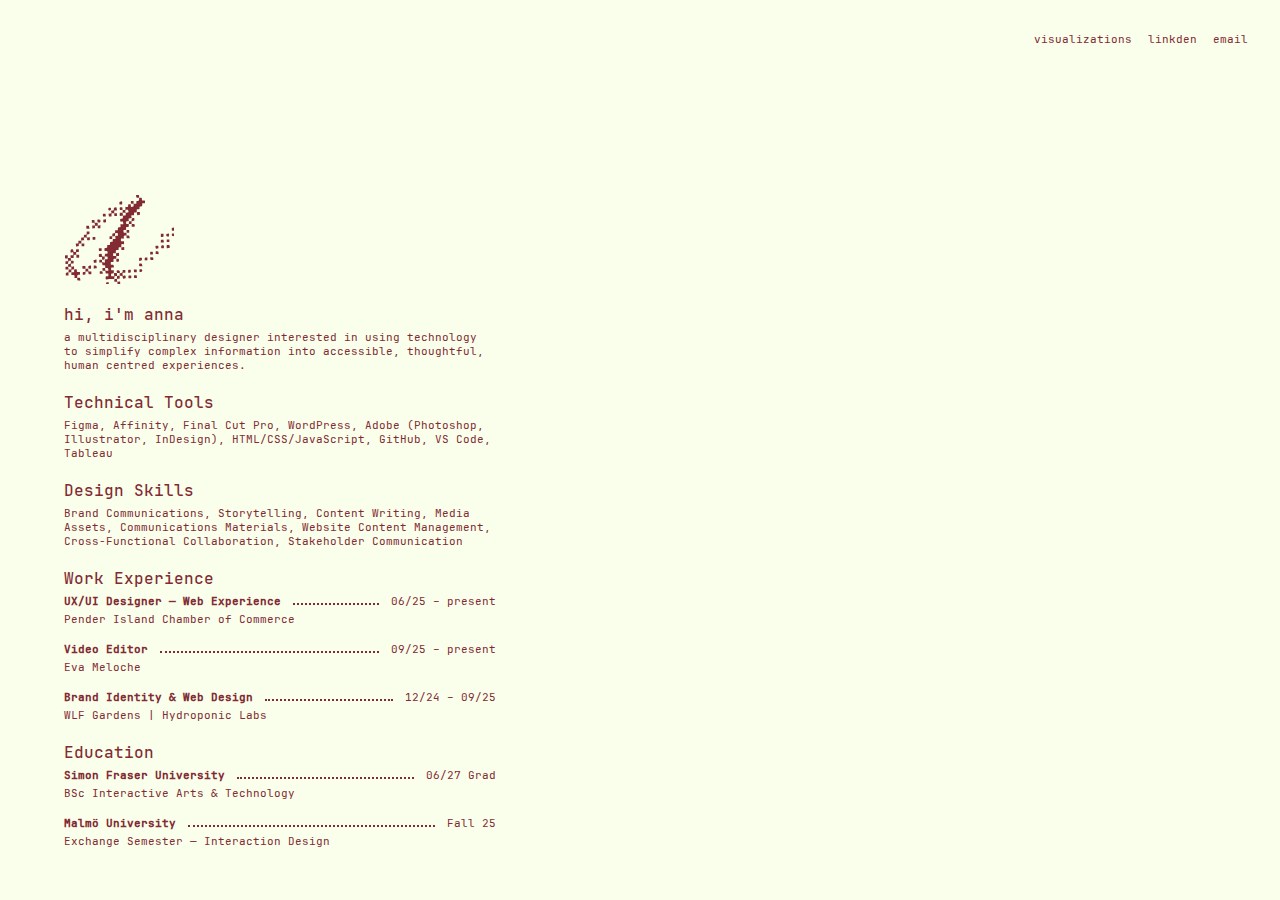
<file: index.html>
<!DOCTYPE html>
<html lang="en">
<head>
  <meta charset="UTF-8" />
  <title>Anna Lamontagne — Portfolio</title>
  <meta name="viewport" content="width=device-width, initial-scale=1.0" />

  <link rel="stylesheet" href="style.css" />
</head>
<body>

  <header class = "site-header">
    <nav class = "site-nav">
      <a href="visualizations.html">visualizations</a>
      <a href="www.linkedin.com/in/annagracelamontagne">linkden</a>
      <a href="mailto:annagracelamontagne@gmail.com">email</a>
    </nav>
  </header>

<main>

  <div class="mark-cycle">
    <img src="assets/a.svg" alt="" aria-hidden="true">
    <img src="assets/g.svg" alt="" aria-hidden="true">
    <img src="assets/l.svg" alt="" aria-hidden="true">
    <img src="assets/star.svg" alt="" aria-hidden="true">
  </div>

  
<section> 
    <h2>hi, i'm anna</h2>
    <p>a multidisciplinary designer interested in using technology to simplify complex information into accessible, thoughtful, human centred experiences.</p>
</section>


<section>
    <h2>Technical Tools</h2>
    <p>Figma, Affinity, Final Cut Pro, WordPress, Adobe (Photoshop, Illustrator, InDesign), HTML/CSS/JavaScript, GitHub, VS Code, Tableau</p>
</section>

<section>
    <h2>Design Skills</h2>
    <p>Brand Communications, Storytelling, Content Writing, Media Assets, Communications Materials, Website Content Management, Cross-Functional Collaboration, Stakeholder Communication</p>
</section>

<section>
    <h2>Work Experience</h2>
    <div class="role">
        <div class="role-header">
          <span class="role-title">UX/UI Designer — Web Experience</span>
          <span class="role-date">06/25 – present</span>
        </div>
    <p class="org">Pender Island Chamber of Commerce</p>
    </div>

    <div class="role">
        <div class="role-header">
          <span class="role-title">Video Editor</span>
          <span class="role-date">09/25 – present</span>
        </div>
        <p class="org">Eva Meloche</p>
    </div>

    <div class="role">
        <div class="role-header">
          <span class="role-title">Brand Identity &amp; Web Design</span>
          <span class="role-date">12/24 – 09/25</span>
        </div>
        <p class="org">WLF Gardens | Hydroponic Labs</p>
    </div>
</section>


<section>
    <h2>Education</h2>

    <div class="role">
      <div class="role-header">
        <span class="role-title">Simon Fraser University</span>
        <span class="role-date">06/27 Grad</span>
      </div>
      <p class="org">BSc Interactive Arts &amp; Technology</p>
    </div>

    <div class="role">
      <div class="role-header">
        <span class="role-title">Malmö University</span>
        <span class="role-date">Fall 25</span>
      </div>
      <p class="org">Exchange Semester — Interaction Design</p>
    </div>
</section>

</main>

  <script src="main.js"></script>
</body>
</html>
</file>
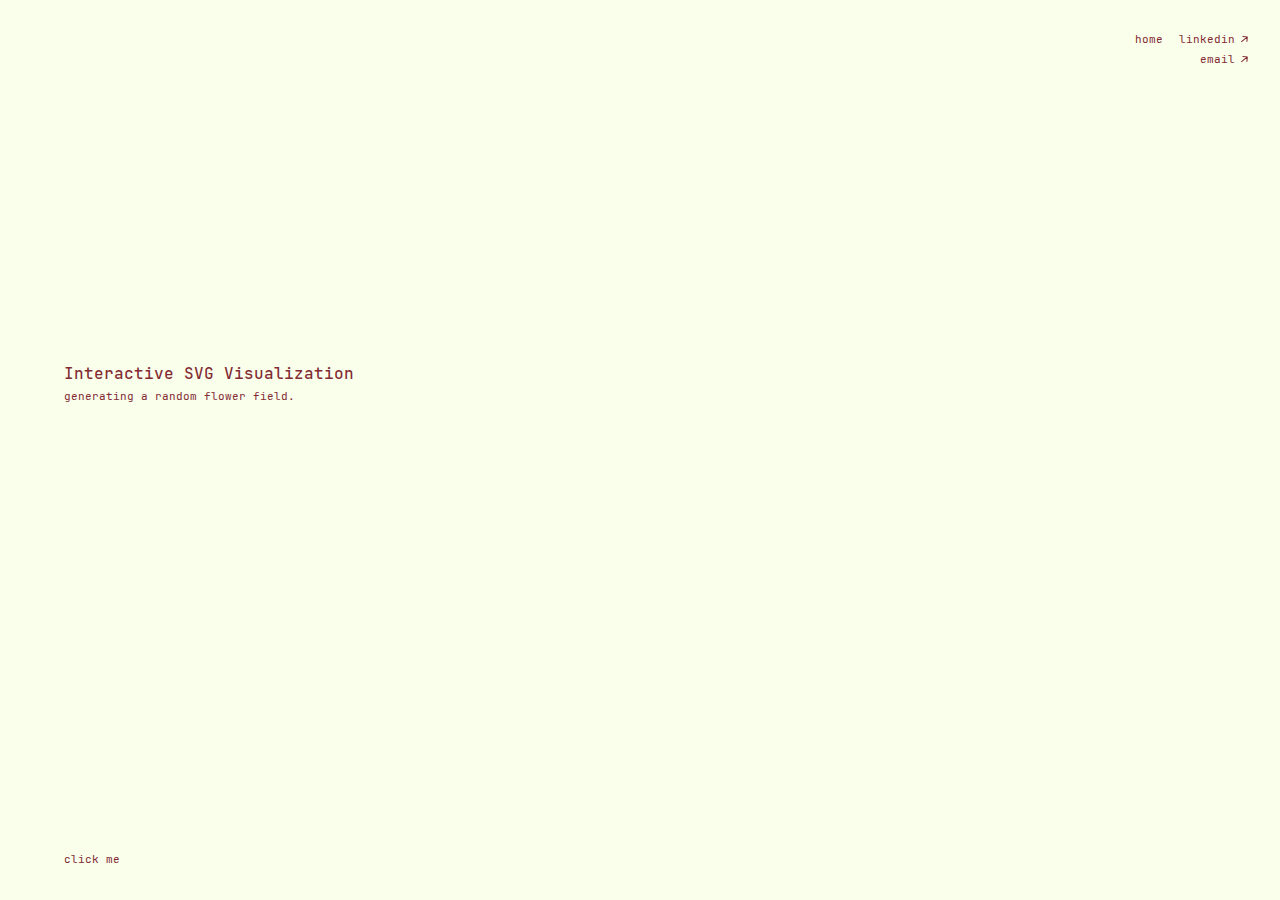
<file: visualizations.html>
<!DOCTYPE html>
<html lang="en">

<head>
    <meta charset="UTF-8" />
    <meta name="viewport" content="width=device-width, initial-scale=1.0" />
    <title>Visualizations — Anna Lamontagne</title>

    <link rel="stylesheet" href="style.css" />
</head>

<body>


    <header class="site-header">
        <nav class="site-nav">
            <a href="index.html">home</a>
            <div class="stack">
                <div class="arrow-row">
                    <a href="https://www.linkedin.com/in/annagracelamontagne" target="_blank"
                        rel="noopener">linkedin</a>
                    <svg width="7" height="7" viewBox="0 0 7 7" fill="none" xmlns="http://www.w3.org/2000/svg">
                        <path
                            d="M6.81802 0.952712C6.84302 0.677704 6.64034 0.434498 6.36534 0.409497L1.88382 0.00208673C1.60881 -0.0229142 1.3656 0.179757 1.3406 0.454765C1.3156 0.729774 1.51827 0.972979 1.79328 0.99798L5.77685 1.36012L5.41471 5.3437C5.38971 5.6187 5.59238 5.86191 5.86739 5.88691C6.1424 5.91191 6.3856 5.70924 6.4106 5.43423L6.81802 0.952712ZM0.320068 5.90744L0.640161 6.29155L6.64016 1.29155L6.32007 0.907444L5.99998 0.523334L-2.38419e-05 5.52333L0.320068 5.90744Z"
                            fill="#822B33" />
                    </svg>
                </div>
                <div class="arrow-row">
                    <a href="mailto:annagracelamontagne@gmail.com">email</a>
                    <svg width="7" height="7" viewBox="0 0 7 7" fill="none" xmlns="http://www.w3.org/2000/svg">
                        <path
                            d="M6.81802 0.952712C6.84302 0.677704 6.64034 0.434498 6.36534 0.409497L1.88382 0.00208673C1.60881 -0.0229142 1.3656 0.179757 1.3406 0.454765C1.3156 0.729774 1.51827 0.972979 1.79328 0.99798L5.77685 1.36012L5.41471 5.3437C5.38971 5.6187 5.59238 5.86191 5.86739 5.88691C6.1424 5.91191 6.3856 5.70924 6.4106 5.43423L6.81802 0.952712ZM0.320068 5.90744L0.640161 6.29155L6.64016 1.29155L6.32007 0.907444L5.99998 0.523334L-2.38419e-05 5.52333L0.320068 5.90744Z"
                            fill="#822B33" />
                    </svg>
                </div>
            </div>
        </nav>
    </header>

    <main>

        <div class="viz-intro">
            <h2>Interactive SVG Visualization</h2>
            <p>generating a random flower field.</p>
        </div>

        <div class="viz-wrap">
            <svg id="flowerViz" viewBox="0 0 800 800">
                <rect id="vizBg" width="800" height="800"></rect>
                <g id="vizFlowers"></g>
            </svg>
        </div>

        <a href="#" class="viz-trigger" id="vizTrigger">click me</a>


    </main>

    <script src="vis.js"></script>

</body>

</html>
</file>
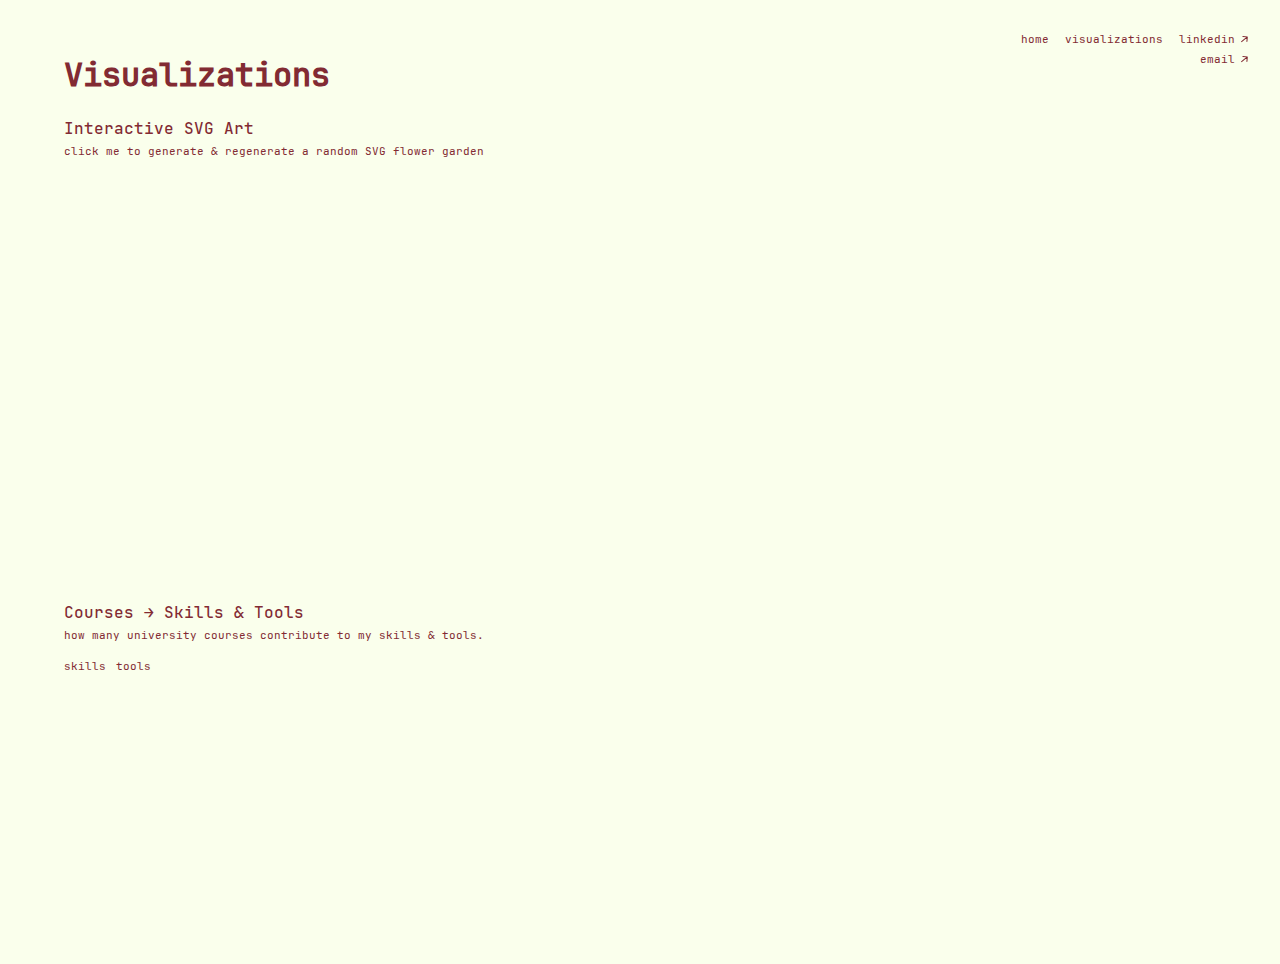
<file: assignments/a2.html>
<!DOCTYPE html>
<html lang="en">

<head>
    <meta charset="UTF-8" />
    <meta name="viewport" content="width=device-width, initial-scale=1.0" />
    <title>Assignment 2 — Anna Lamontagne</title>

    <link rel="stylesheet" href="/style.css" />
</head>

<body class="page-viz">


    <header class="site-header">
        <nav class="site-nav">
            <a href="/index.html">home</a>
            <a href="/visualizations.html">visualizations</a>
            <div class="stack">
                <div class="arrow-row">
                    <a href="https://www.linkedin.com/in/annagracelamontagne" target="_blank"
                        rel="noopener">linkedin</a>
                    <svg width="7" height="7" viewBox="0 0 7 7" fill="none" xmlns="http://www.w3.org/2000/svg">
                        <path
                            d="M6.81802 0.952712C6.84302 0.677704 6.64034 0.434498 6.36534 0.409497L1.88382 0.00208673C1.60881 -0.0229142 1.3656 0.179757 1.3406 0.454765C1.3156 0.729774 1.51827 0.972979 1.79328 0.99798L5.77685 1.36012L5.41471 5.3437C5.38971 5.6187 5.59238 5.86191 5.86739 5.88691C6.1424 5.91191 6.3856 5.70924 6.4106 5.43423L6.81802 0.952712ZM0.320068 5.90744L0.640161 6.29155L6.64016 1.29155L6.32007 0.907444L5.99998 0.523334L-2.38419e-05 5.52333L0.320068 5.90744Z"
                            fill="#822B33" />
                    </svg>
                </div>
                <div class="arrow-row">
                    <a href="mailto:annagracelamontagne@gmail.com">email</a>
                    <svg width="7" height="7" viewBox="0 0 7 7" fill="none" xmlns="http://www.w3.org/2000/svg">
                        <path
                            d="M6.81802 0.952712C6.84302 0.677704 6.64034 0.434498 6.36534 0.409497L1.88382 0.00208673C1.60881 -0.0229142 1.3656 0.179757 1.3406 0.454765C1.3156 0.729774 1.51827 0.972979 1.79328 0.99798L5.77685 1.36012L5.41471 5.3437C5.38971 5.6187 5.59238 5.86191 5.86739 5.88691C6.1424 5.91191 6.3856 5.70924 6.4106 5.43423L6.81802 0.952712ZM0.320068 5.90744L0.640161 6.29155L6.64016 1.29155L6.32007 0.907444L5.99998 0.523334L-2.38419e-05 5.52333L0.320068 5.90744Z"
                            fill="#822B33" />
                    </svg>
                </div>
            </div>
        </nav>
    </header>

    <main>

        <h1>Visualizations</h1>

    <div class="viz-grid">
         <div class="viz-card">
        
        

        <div class="viz-intro">
            <h2>Interactive SVG Art</h2>
            <p>
                <a href="#" class="viz-trigger" id="vizTrigger">click me</a>
                to generate & regenerate a random SVG flower garden
            </p>
            
        </div>

        <div class="viz-wrap">
            <svg id="flowerViz" viewBox="0 0 800 800">
                <rect id="vizBg" width="800" height="800"></rect>
                <g id="vizFlowers"></g>
            </svg>
        </div>
    </div>

    <div class="viz-card">

        <div class="viz-intro">
          <h2>Courses → Skills & Tools</h2>
          <p>how many university courses contribute to my skills & tools.</p>
  
          <div class="chart-controls">
            <a href="#" class="viz-trigger is-active" id="btnSkills">skills</a>
            <a href="#" class="viz-trigger" id="btnTools">tools</a>
          </div>
        </div>
  
        <div class="viz-wrap">
          <svg id="barViz" viewBox="0 0 720 420" role="img"
            aria-label="Bar chart of course counts by skill or tool"></svg>
        </div>
  
      </div>  

    </div>
    </main>

    <script src="/vis.js"></script>

</body>

</html>
</file>
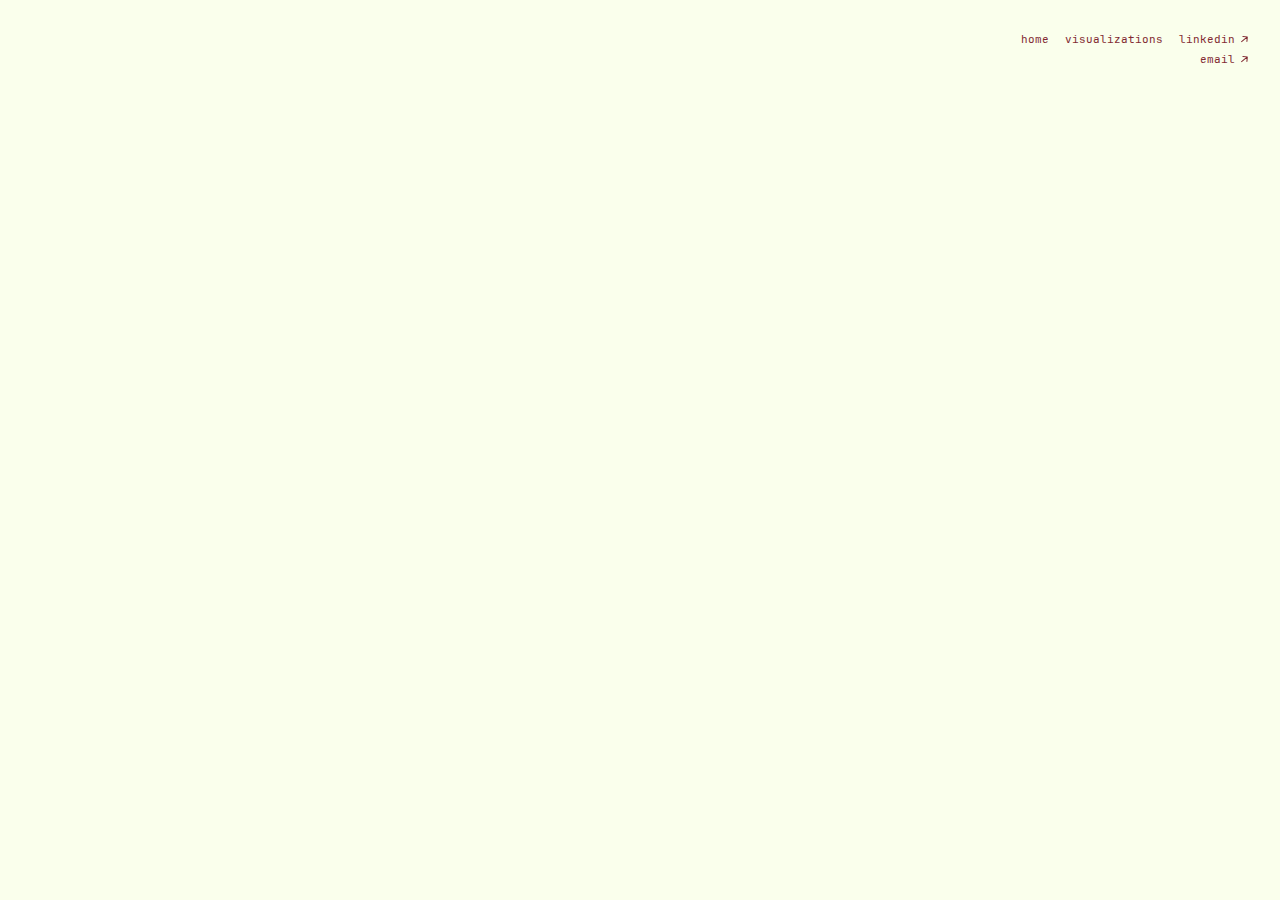
<file: assignments/a3.html>
<!DOCTYPE html>
<html lang="en">

<head>
    <meta charset="UTF-8" />
    <meta name="viewport" content="width=device-width, initial-scale=1.0" />
    <title>Assignment 2 — Anna Lamontagne</title>

    <link rel="stylesheet" href="/style.css" />
</head>

<body class="page-viz">


    <header class="site-header">
        <nav class="site-nav">
            <a href="../index.html">home</a>
            <a href="../visualizations.html">visualizations</a>
            <div class="stack">
                <div class="arrow-row">
                    <a href="https://www.linkedin.com/in/annagracelamontagne" target="_blank"
                        rel="noopener">linkedin</a>
                    <svg width="7" height="7" viewBox="0 0 7 7" fill="none" xmlns="http://www.w3.org/2000/svg">
                        <path
                            d="M6.81802 0.952712C6.84302 0.677704 6.64034 0.434498 6.36534 0.409497L1.88382 0.00208673C1.60881 -0.0229142 1.3656 0.179757 1.3406 0.454765C1.3156 0.729774 1.51827 0.972979 1.79328 0.99798L5.77685 1.36012L5.41471 5.3437C5.38971 5.6187 5.59238 5.86191 5.86739 5.88691C6.1424 5.91191 6.3856 5.70924 6.4106 5.43423L6.81802 0.952712ZM0.320068 5.90744L0.640161 6.29155L6.64016 1.29155L6.32007 0.907444L5.99998 0.523334L-2.38419e-05 5.52333L0.320068 5.90744Z"
                            fill="#822B33" />
                    </svg>
                </div>
                <div class="arrow-row">
                    <a href="mailto:annagracelamontagne@gmail.com">email</a>
                    <svg width="7" height="7" viewBox="0 0 7 7" fill="none" xmlns="http://www.w3.org/2000/svg">
                        <path
                            d="M6.81802 0.952712C6.84302 0.677704 6.64034 0.434498 6.36534 0.409497L1.88382 0.00208673C1.60881 -0.0229142 1.3656 0.179757 1.3406 0.454765C1.3156 0.729774 1.51827 0.972979 1.79328 0.99798L5.77685 1.36012L5.41471 5.3437C5.38971 5.6187 5.59238 5.86191 5.86739 5.88691C6.1424 5.91191 6.3856 5.70924 6.4106 5.43423L6.81802 0.952712ZM0.320068 5.90744L0.640161 6.29155L6.64016 1.29155L6.32007 0.907444L5.99998 0.523334L-2.38419e-05 5.52333L0.320068 5.90744Z"
                            fill="#822B33" />
                    </svg>
                </div>
            </div>
        </nav>
    </header>

    <main>
    </main>

    <script src="/vis.js"></script>

</body>

</html>
</file>
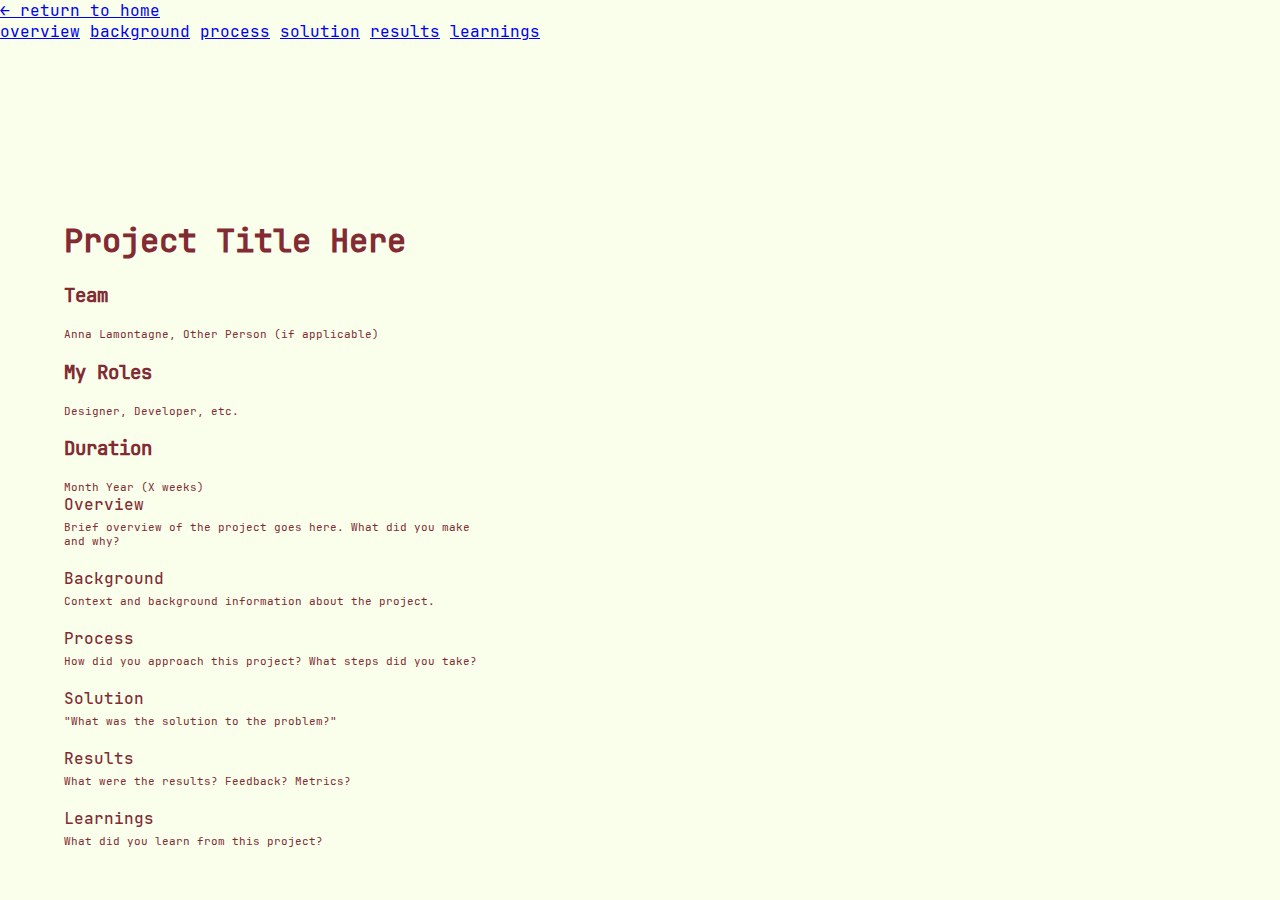
<file: projects/projectTemplate.html>
<!DOCTYPE html>
<html lang="en">

<head>
    <meta charset="UTF-8" />
    <meta name="viewport" content="width=device-width, initial-scale=1.0" />
    <title>Reusable Project Page</title>
    <link rel="stylesheet" href="../style.css" />
</head>


<!-- In Progress, will be used for each individual project once finalized -->

<body class="page-project">

    <!-- Header with back button -->
    <header class="project-header">
        <a href="/index.html" class="back-link">← return to home</a>
    </header>

    <!-- Sticky Section Navigation -->
    <nav class="section-nav">
        <a href="#overview">overview</a>
        <a href="#background">background</a>
        <a href="#process">process</a>
        <a href="#solution">solution</a>
        <a href="#results">results</a>
        <a href="#learnings">learnings</a>
    </nav>

    <main class="project-main">

        <!-- Project Title -->
        <h1>Project Title Here</h1>

        <!-- Project Meta Information -->
        <div class="project-meta">
            <div class="meta-item">
                <h3>Team</h3>
                <p>Anna Lamontagne, Other Person (if applicable)</p>
            </div>
            <div class="meta-item">
                <h3>My Roles</h3>
                <p>Designer, Developer, etc.</p>
            </div>
            <div class="meta-item">
                <h3>Duration</h3>
                <p>Month Year (X weeks)</p>
            </div>
        </div>

        <!-- Overview Section -->
        <section id="overview">
            <h2>Overview</h2>
            <p>Brief overview of the project goes here. What did you make and why?</p>
        </section>

        <!-- Background Section -->
        <section id="background">
            <h2>Background</h2>
            <p>Context and background information about the project.</p>
        </section>

        <!-- Process Section -->
        <section id="process">
            <h2>Process</h2>
            <p>How did you approach this project? What steps did you take?</p>
            
            <!-- Add images here -->
            <!-- <img src="../assets/project-image.png" alt="Description"> -->
        </section>

        <!-- Solution Section -->
        <section id="solution">
            <h2>Solution</h2>
            <p>"What was the solution to the problem?"</p>
        </section>

        <!-- Results Section -->
        <section id="results">
            <h2>Results</h2>
            <p>What were the results? Feedback? Metrics?</p>
        </section>

        <!-- Learnings Section -->
        <section id="learnings">
            <h2>Learnings</h2>
            <p>What did you learn from this project?</p>
        </section>

    </main>

 <script src="/project.js"></script>
</body>

</html>
</file>
<file: style.css>
:root {
  --color-primary: #822B33;
  --color-accent: #AFDCFB;
  --color-background: #FAFFEC;

  --color-text: #822B33;

  --h2-size: clamp(1.0rem, 1.15vw, 1.2rem);
  --p-size: clamp(0.6rem, 0.9vw, 0.7rem);

  --h2-p-gap: 0.3125rem;
  --section-gap: 1.25rem;

  --page-padding: 2rem;
  --page-padding-left: clamp(2rem, 6vw, 4rem);

}

@font-face {
  font-family: "JetBrains Mono";
  src: url("fonts/JetBrainsMono-Regular.woff2") format("woff2");
  font-weight: 400;
  font-style: normal;
  font-display: swap;
}

@font-face {
  font-family: "JetBrains Mono";
  src: url("fonts/JetBrainsMono-Medium.woff2") format("woff2");
  font-weight: 500;
  font-style: normal;
  font-display: swap;
}

@font-face {
  font-family: "JetBrains Mono";
  src: url("fonts/JetBrainsMono-SemiBoldItalic.woff2") format("woff2");
  font-weight: 900;
  font-style: italic;
  font-display: swap;
}


.site-header {
  position: absolute;
  top: var(--page-padding);
  right: var(--page-padding);
}

.site-nav {
  display: flex;
  gap: 1rem;
}

.site-nav a {
  color: var(--color-text);
  text-decoration: none;
  font-size: var(--p-size);
}

.site-nav a:hover,
.site-nav a:focus-visible {
  font-style: italic;
  font-weight: 900;
}

.stack{
  display: flex;
  flex-direction: column;
  align-items: flex-end;
  gap: 0.4rem;
}

.arrow-row {
  display: flex;
  align-items: center;
  gap: 0.4rem;
}

html,
body {
  height: 100%;
  margin: 0;
  overflow: hidden;
}

body {
  display: flex;
  flex-direction: column;
  height: 100%; 
  margin: 0;
  font-family: 'JetBrains Mono', monospace;
  background-color: var(--color-background);  
  color: var(--color-text);
}

main{
  margin-top: auto;
  width: clamp(16rem, 50%, 27rem);
  padding-top: var(--page-padding);
  padding-bottom: var(--page-padding);
  padding-right: var(--page-padding);
  padding-left: var(--page-padding-left);

}


h2 {
  font-size: var(--h2-size);
  font-weight: 500;
  margin: 0 0 var(--h2-p-gap) 0;
}

p, .role-title,
.role-date,
.org {
  font-size: var(--p-size);
  margin: 0;
}

section {
  margin-bottom: var(--section-gap);
}

.mark-cycle {
  position: relative;
  width: 110px;
  height: 90px;
  display: block;
  margin-bottom: 1.25rem; 
}

.mark-cycle img {
  position: absolute;
  width: 100%;
  height: 100%;
  inset: 0;
  opacity: 0;
  transition: opacity 1.2s cubic-bezier(0.4, 0, 0.2, 1);
}

.role-title{
  font-weight: 700 ;
}

.role {
  margin-bottom: 1rem;
}

.role-header {
  display: flex;
  align-items: baseline;
}

.role-title {
  display: flex;
  align-items: baseline;
  flex: 1;
}

.role-title::after {
  content: "";
  flex: 1;
  border-bottom: 0.125rem dotted currentColor;
  margin: 0 0.75rem;
}


.role-date{
  white-space: nowrap;
}

.org {
  margin: 0.25rem 0 0;
}

.preview {
  position: absolute;
  right: var(--page-padding);
  bottom: var(--page-padding);
  width: 28vw;
  max-width: 22rem;
  opacity: 0;
  pointer-events: none;
  transition: opacity 0.3s ease;
}

.preview-images {
  display: flex;
  flex-direction: column;  
  gap: 0.5rem;
  margin-bottom: 0.75rem;
}

.preview.is-visible {
  opacity: 1;
  pointer-events: auto;
}


.preview img {
  width: 100%;
  height: auto;
  display: block;
}

.preview p {
  font-size: var(--p-size);
}

.role:hover ~ .preview,
.role:focus-within ~ .preview {
  opacity: 1;
}

@media (max-width: 740px) {
  .preview { display: none; }

  main{
    width: clamp(16rem, 80%, 27rem);
  }

}

@media (max-width: 600px) {
  

  :root {
    --h2-size: 0.75rem;
    --p-size: 0.55rem;

    --page-padding: 1rem;
    --page-padding-left: clamp(1rem, 6vw, 4rem);
  }
  
}



//flower svg art styling

.viz-wrap {
  max-width: 34rem;
}

.viz-intro p {
  margin-bottom: 0.75rem;
}

#flowerViz {
  width: 100%;
  height: auto;
  display: block;
  border-radius: 0.75rem;
}

#vizBg {
  fill: var(--color-background);
}


.viz-trigger {
  font-family: "JetBrains Mono", monospace;
  font-size: var(--p-size);
  color: var(--color-text);
  text-decoration: none;
  cursor: pointer;
}

.viz-trigger:hover,
.viz-trigger:focus-visible {
  font-style: italic;
  font-weight: 900;
}

.flower {
  opacity: 0;
  animation: flowerFade 0.6s ease forwards;
}

@keyframes flowerFade {
  to {
    opacity: 1;
  }
}

//end of flower svg art styling
</file>
